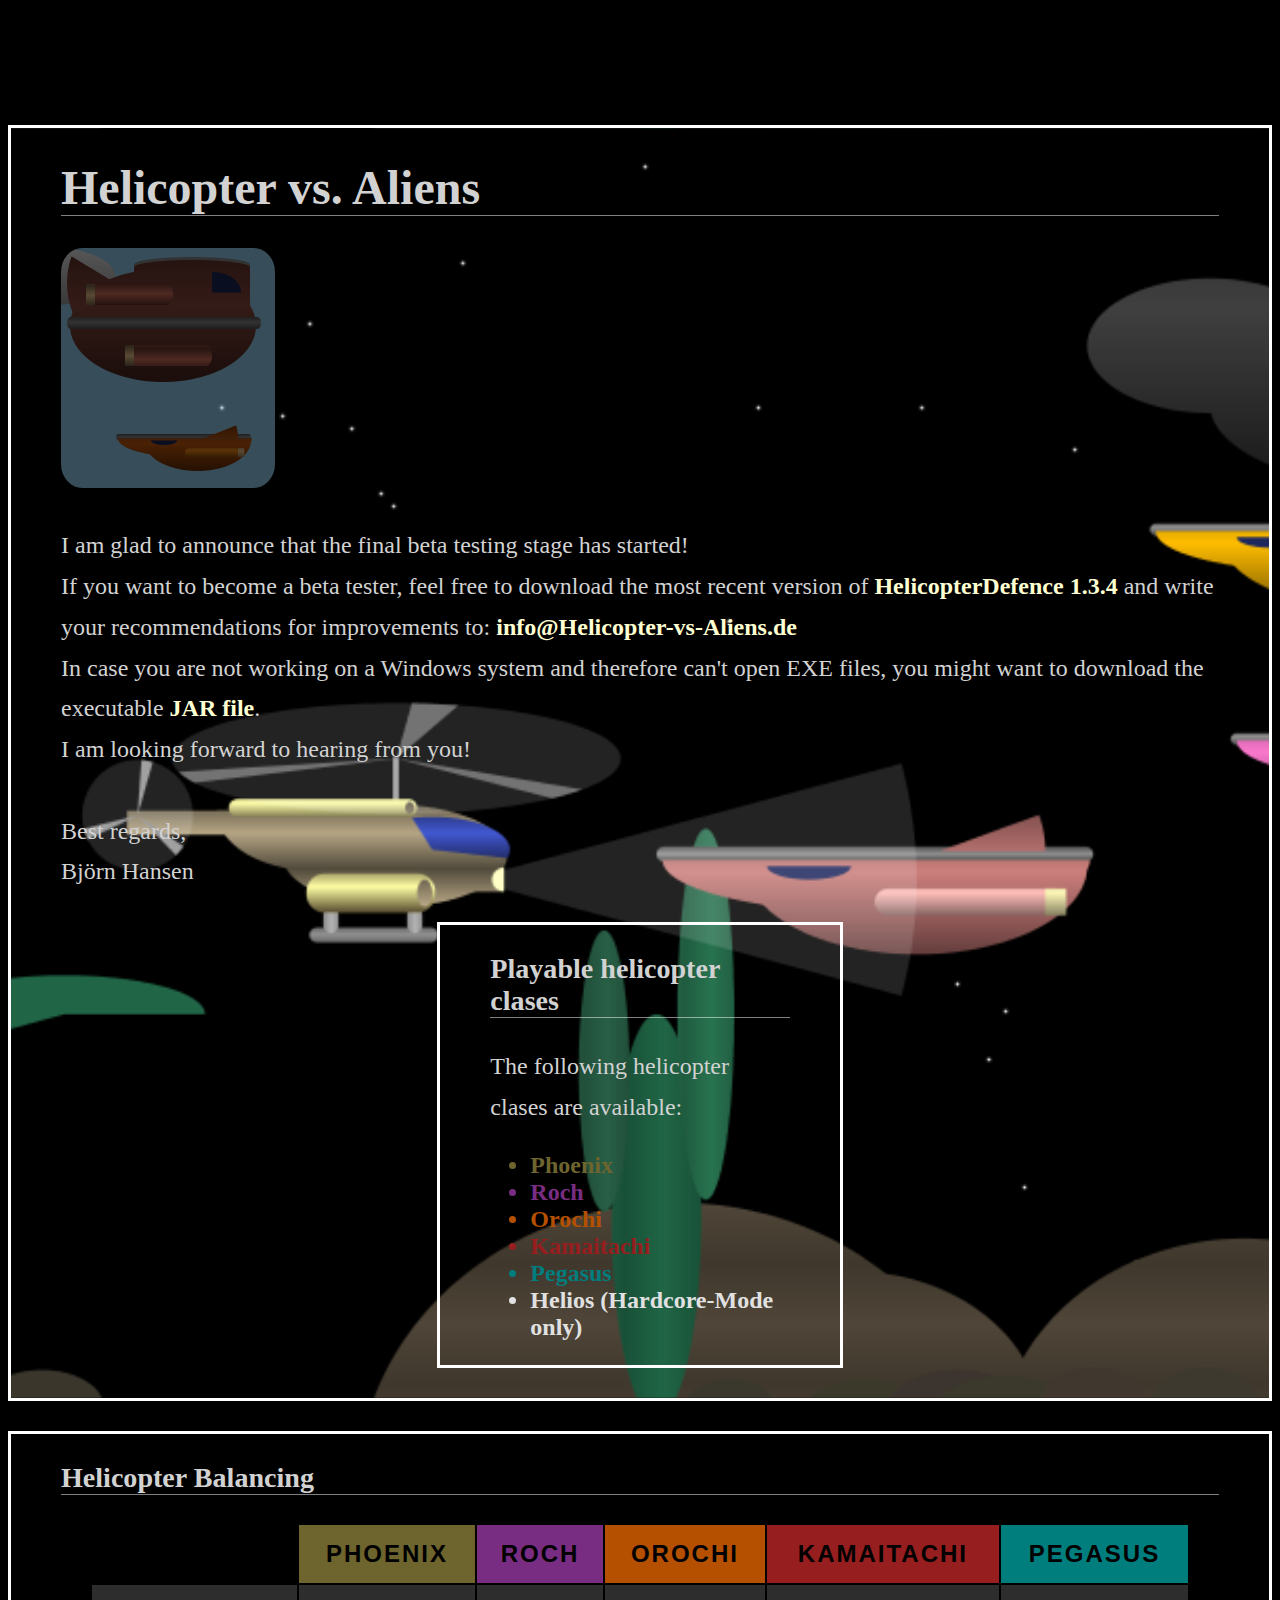
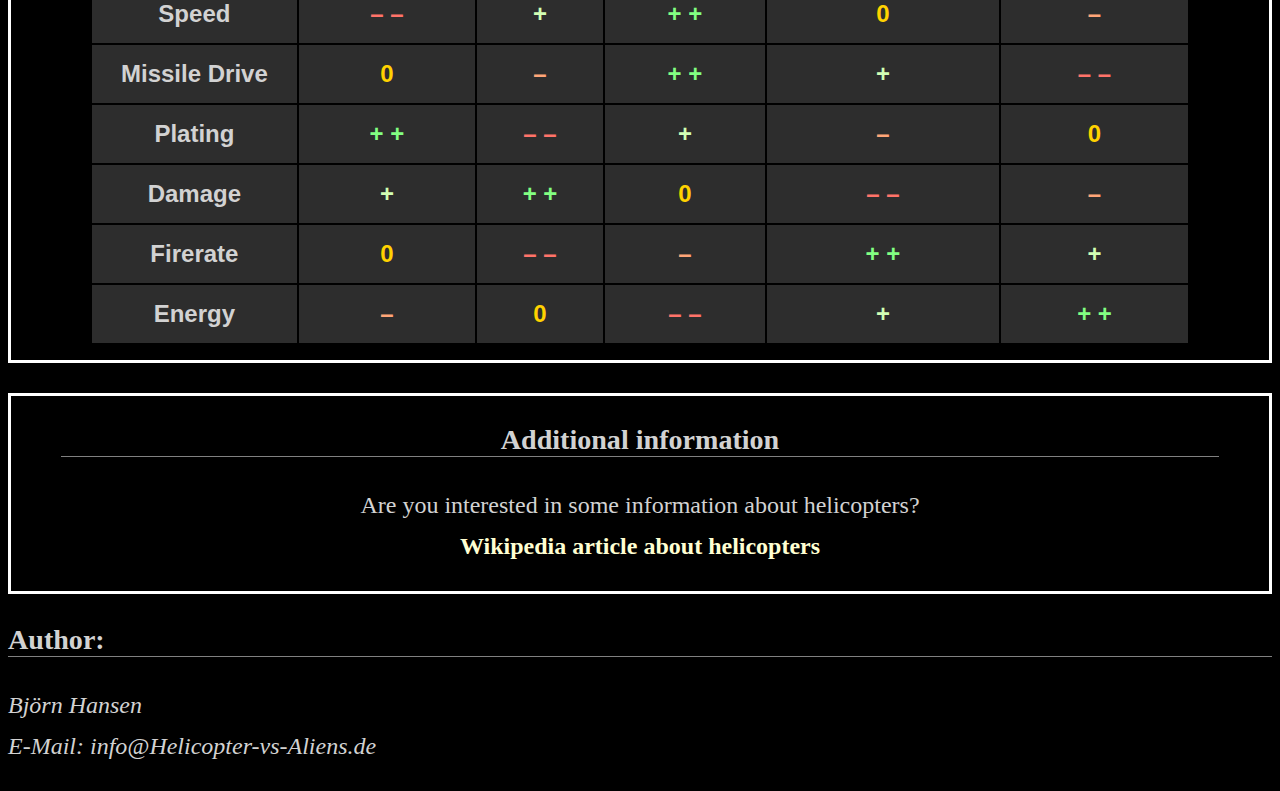
<file: index.html>
<!DOCTYPE html>
<!-- HelicopterDefence Webpage Version 0.1 -->

<html>
	<head>
    	<link href="./style.css" type="text/css" rel="stylesheet">
		
    	<title>Helicopter vs. Aliens</title>		
	</head>

	<body>
	
		<div class="image-fight-scene">		
	  		<h1>Helicopter vs. Aliens</h1>	  	
	  		<p class="transparent-picture">
	  			<img src="./Bilder/Enemy_models.png" />	
	  		</p>
			<p>	I am glad to announce that the final beta testing stage has started!
				<br>
				If you want to become a beta tester, 
				feel free to download the most recent version of 
				<a href="./HelicopterDefence_v1.3.4.exe.rar">
				HelicopterDefence 1.3.4</a> 
				and write your 
				recommendations for improvements to:
				<a href="mailto:info@Helicopter-vs-Aliens.de">info@Helicopter-vs-Aliens.de</a>
				<br>
				In case you are not working on a Windows system and 
				therefore can't open EXE files, you might want to download the executable 
				<a href="./HelicopterDefence_v1.3.4.rar">JAR file</a>.
				<br>
				I am looking forward 
				to hearing from you!
				<br>
				<br>
				Best regards,
				<br>
				Bj&ouml;rn Hansen
			</p>		
			
			<div id="heli-list">
				<h3>Playable helicopter clases</h3>
				<p>The following helicopter clases are available:</p>
				<ul >
					<li class="Phoenix">Phoenix</li>
					<li class="Roch">Roch</li>
					<li class="Orochi">Orochi</li>
					<li class="Kamaitachi">Kamaitachi</li>
					<li class="Pegasus">Pegasus</li>
					<li class="Helios">Helios (Hardcore-Mode only)</li>
				</ul>
			</div>	
			
		</div>

		<div class="table-div">
			<h3>Helicopter Balancing</h3>
			<table >    
			    <thead>
			      	<tr>
				        <th class="background"> </th>
				        <th class="Phoenix-bg">Phoenix</th>
				        <th class="Roch-bg">Roch</th>
				        <th class="Orochi-bg">Orochi</th>
				        <th class="Kamaitachi-bg">Kamaitachi</th>
				        <th class="Pegasus-bg">Pegasus</th>
			    	</tr>
			    </thead>
			    <tbody>
			      	<tr>
					    <td>Speed</td>
					    <td class="extortionate">– –</td>
					    <td class="cheap">+</td>
					    <td class="very-cheap">+ +</td>
					    <td class="medium">0</td>
					    <td class="expensive">–</td>
			    	</tr>
			    	<tr>
					    <td>Missile Drive</td>
					    <td class="medium">0</td>
					    <td class="expensive">–</td>
					    <td class="very-cheap">+ +</td>
					    <td class="cheap">+</td>
					    <td class="extortionate">– –</td>
			    	</tr>
					<tr>
					    <td>Plating</td>
					    <td class="very-cheap">+ +</td>
					    <td class="extortionate">– –</td>
					    <td class="cheap">+</td>
					    <td class="expensive">–</td>
					    <td class="medium">0</td>
			    	</tr>
					<tr>
					    <td>Damage</td>
					    <td class="cheap">+</td>
					    <td class="very-cheap">+ +</td>
					    <td class="medium">0</td>
					    <td class="extortionate">– –</td>
					    <td class="expensive">–</td>
			    	</tr>
			    	<tr>
					    <td>Firerate</td>
					    <td class="medium">0</td>
					    <td class="extortionate">– –</td>
					    <td class="expensive">–</td>
					    <td class="very-cheap">+ +</td>
					    <td class="cheap">+</td>
			    	</tr>
			    	<tr>
					    <td>Energy</td>
					    <td class="expensive">–</td>
					    <td class="medium">0</td>
					    <td class="extortionate">– –</td>
					    <td class="cheap">+</td>
					    <td class="very-cheap">+ +</td>
			    	</tr>
			    </tbody>
			</table>
		</div>

		<div class="image-stars align-right">
			<h3>Additional information</h3>
			<p>
				Are you interested in some information about helicopters? 
				<br>
				<a href="https://en.wikipedia.org/wiki/Helicopter" target="_blank">Wikipedia article about helicopters</a>
			</p>
		</div>

		<footer>
			<h3>Author:</h3>
			<p> Bj&ouml;rn Hansen
				<br>
				E-Mail: info@Helicopter-vs-Aliens.de
			</p>
		</footer>
	</body>
</html>
</file>
<file: style.css>
* {
	box-sizing: border-box; /* content-box is default*/
	color:#D2D2D2;
}

body {
	background-color:#000000;
	font-size:150%;
	background-image: url("https://d1o50x50snmhul.cloudfront.net/wp-content/uploads/2017/08/31191636/potw1037a-800x533.jpg");
}

a {
	text-decoration:none; 
	font-weight:bold; 
}

a:link, a:visited { 	
	color:#ffffD2; 
}
			
a:hover, a:focus { 	
	background-color:#444;
}

a:active { 	
	background-color:#000;
}

h1, h3 {
	border-bottom: 1px solid rgba(255, 255, 255, 0.5);
}

img {
	border-radius: 10%;
}

p {
	line-height: 1.7;
}

div {
	border: 3px solid white;
	padding: 0px 50px;
	margin: 30px auto;
	/*min-width: 1050px;*/
	max-width: 1400px;	
}

/* Table */

table {
  margin: 15px auto;
  font-size: 20px;
  width: 95%;
}

th {
  background: rgb(240, 230, 180);
  color: black;   
  letter-spacing: 2px;
  text-transform: uppercase;
}

tr {
  background: rgb(45, 45, 45);
}

th, td {
  font-family: 'Lato', sans-serif;
  padding: 15px;
  text-align: center;
  font-size: 24px;
  font-weight: bold;
}

li {
  font-weight: bold;
}



.background {
	background: black;
}

.Phoenix {
	color: rgb(110, 100, 45);   
}

.Phoenix-bg {
	background: rgb(110, 100, 45);   
}

.Roch {
	color: rgb(120,  45, 130);   
}

.Roch-bg {
	background: rgb(120,  45, 130);   
}

.Orochi {
	color: rgb(180, 80, 0);  
}

.Orochi-bg {
	background: rgb(180, 80, 0);  
}

.Kamaitachi {
	color: rgb(150,  30, 30);   
}

.Kamaitachi-bg {
	background: rgb(150,  30, 30);   
}

.Pegasus {
	color: rgb(0, 125, 125);   
}

.Pegasus-bg {
	background: rgb(0, 125, 125);   
}

.Helios {
	color: rgb(225, 225, 225);   
}

.Helios-bg {
	background: rgb(225, 225, 225);   
}

.very-cheap {
	color: rgb(130, 255, 130);   
}

.cheap {
	color: rgb(210, 255, 180);   
}

.medium {
	color: rgb(255, 210, 0);   
}

.expensive {
	color: rgb(255, 165, 120);   
}

.extortionate {
	color: rgb(255, 115, 105);  
}

.image-fight-scene {
  background-image: url("./Bilder/HelicopterDefence1.2.PNG");
  margin-top: 125px;
}

.image-stars, .image-fight-scene {
  background-size: cover;
  background-position: center;
}

.image-stars {
  background-image: url("https://upload.wikimedia.org/wikipedia/commons/5/5e/Stars_01_%28MK%29.jpg");
  position: relative;
  max-width: 100%;	
  width: 100%;
  top: 75%;
  left: 0;
}

.heli {
  background-image: url("https://upload.wikimedia.org/wikipedia/commons/5/5e/Stars_01_%28MK%29.jpg");
  position: fixed;
  top: 25%;
  width: 25%;
}


.align-right {
	text-align: center;
}

.transparent-picture {
	opacity: 0.35;
	width: 225px;
}

#heli-list {
	width: 35%;
}

.table-div {
	overflow: scroll;
}

.container {
  display: grid;
    
  grid-template: 0.25fr 0.25fr 0.25fr 0.25fr / 1fr 2fr;
  grid-template-areas: "uppertop uppertop"
    				   "left lowertop"
    				   "left right"								 
    				   "bottom right";
  justify-items: center;
  height: 1200px;
  align-content: space-between;

}

.box {
	border: 3px solid white;
	border-radius: 14px;  
	padding: 50px 50px;
	margin: 30px 30px;
}

.box:hover {
  background: rgb(50, 50, 50);
}

.box p {
	font-family: Helvetica;
	font-weight: bold;
	color: hsl(60, 50%, 50%);
	word-spacing: 0.5em;
	letter-spacing: 0.05em;
}

.box a {
  background: red;
  color: white;
  border: 1px solid white;
  position: relative;

  border-radius: 9px;  
  padding: 14px;  
  margin: 0px 10px;  
}

.box a:hover {
  background: white;
  color: red;
  border: 1px solid red;
}

.box a:active {
  top: 2px;
}


.uppertop {
  grid-area: uppertop;
}

.lowertop {  
  grid-area: lowertop;
}

.left {
  grid-area: left;
}

.right {
  grid-area: right;
}

.bottom {
  grid-area: bottom;
}

.gallery {
  margin-top: 20px;
  display: flex;
  flex-wrap: wrap; 
  justify-content: center;
}
	
footer p {
	font-weight: 100;
	font-style: italic; 
}
</file>
